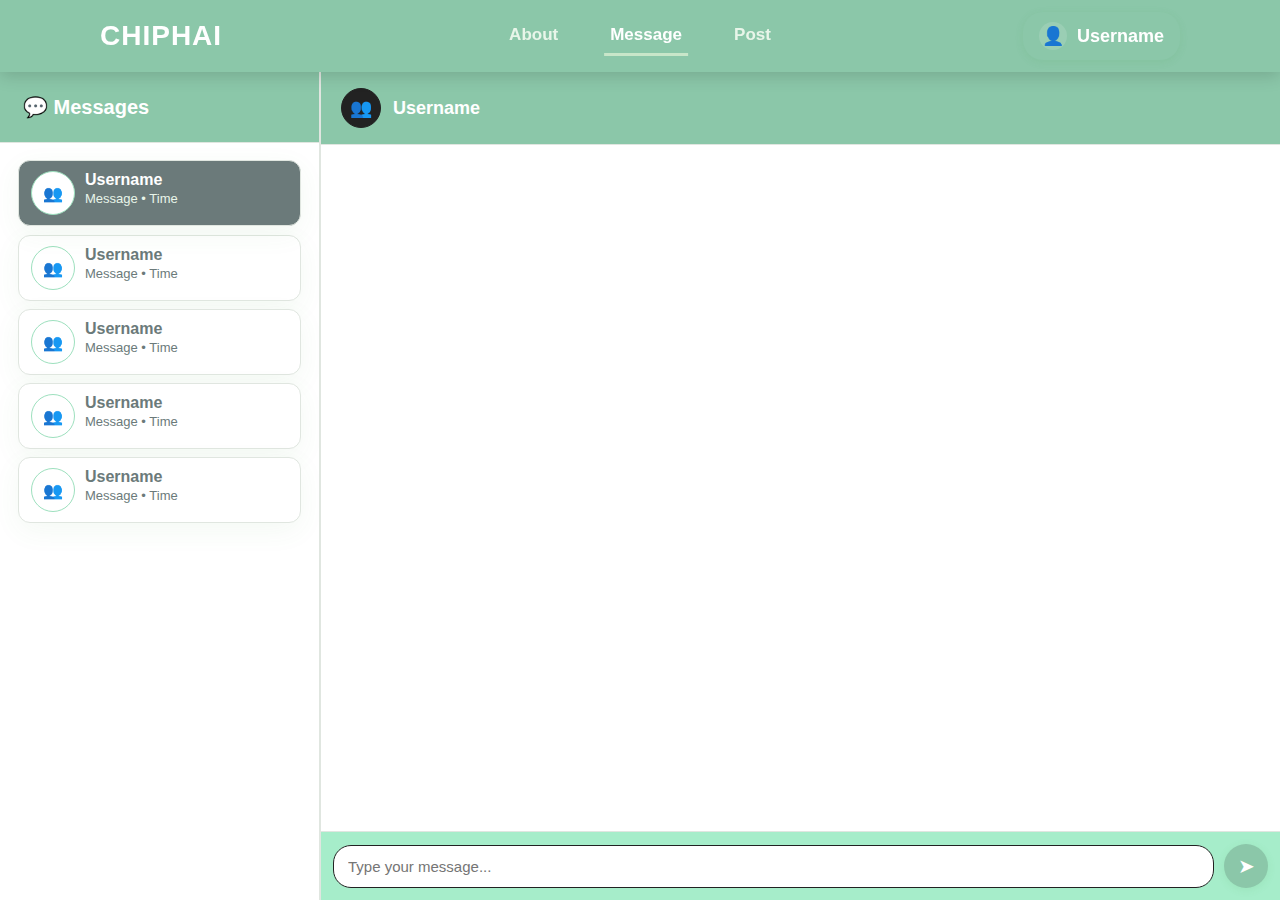
<file: Chat/Chat.html>
<!DOCTYPE html>
<html lang="th">
<head>
  <meta charset="UTF-8" />
  <meta name="viewport" content="width=device-width, initial-scale=1.0" />
  <title>Message | CHIPHAI</title>
  <link rel="stylesheet" href="Chat.css" />
</head>
<body>
  <!-- Header -->
  <header class="chat-header-bar">
    <div class="logo" id="logoBtn">CHIPHAI</div>
    <nav class="nav-links">
      <a href="#">About</a>
      <a href="#" class="active">Message</a>
      <a href="../Post/Post.html">Post</a>
    </nav>
    <button class="profile" id="profileBtn">
      <span class="avatar">👤</span>
      <span class="profile-name">Username</span>
    </button>
  </header>

  <!-- Main Layout -->
  <main class="chat-main-layout">
    <!-- Sidebar -->
    <aside class="chat-sidebar">
      <h3 class="sidebar-title"><span>💬</span> Messages</h3>
      <div class="chat-list" id="chatList">
        <div class="chat-item active">
          <span class="avatar">👥</span>
          <div class="chat-info">
            <p class="chat-name">Username</p>
            <p class="chat-preview">Message • Time</p>
          </div>
        </div>
        <div class="chat-item">
          <span class="avatar">👥</span>
          <div class="chat-info">
            <p class="chat-name">Username</p>
            <p class="chat-preview">Message • Time</p>
          </div>
        </div>
        <div class="chat-item">
          <span class="avatar">👥</span>
          <div class="chat-info">
            <p class="chat-name">Username</p>
            <p class="chat-preview">Message • Time</p>
          </div>
        </div>
        <div class="chat-item">
          <span class="avatar">👥</span>
          <div class="chat-info">
            <p class="chat-name">Username</p>
            <p class="chat-preview">Message • Time</p>
          </div>
        </div>
        <div class="chat-item">
          <span class="avatar">👥</span>
          <div class="chat-info">
            <p class="chat-name">Username</p>
            <p class="chat-preview">Message • Time</p>
          </div>
        </div>
      </div>
    </aside>

    <!-- Chat Section -->
    <section class="chat-section">
      <div class="chat-topbar">
        <span class="avatar">👥</span>
        <span class="chat-username">Username</span>
      </div>
      <div class="chat-body" id="chatBody">
        <div class="message received">ข้อความจากอีกฝ่าย</div>
        <div class="message received">...</div>
        <div class="message received">...</div>
        <div class="message sent">ข้อความของเรา</div>
        <div class="message sent">...</div>
      </div>
      <div class="chat-footer">
        <input type="text" id="messageInput" placeholder="Type your message..." />
        <button id="sendBtn">➤</button>
      </div>
    </section>
  </main>

  <script src="Chat.js"></script>
</body>
</html>
</file>
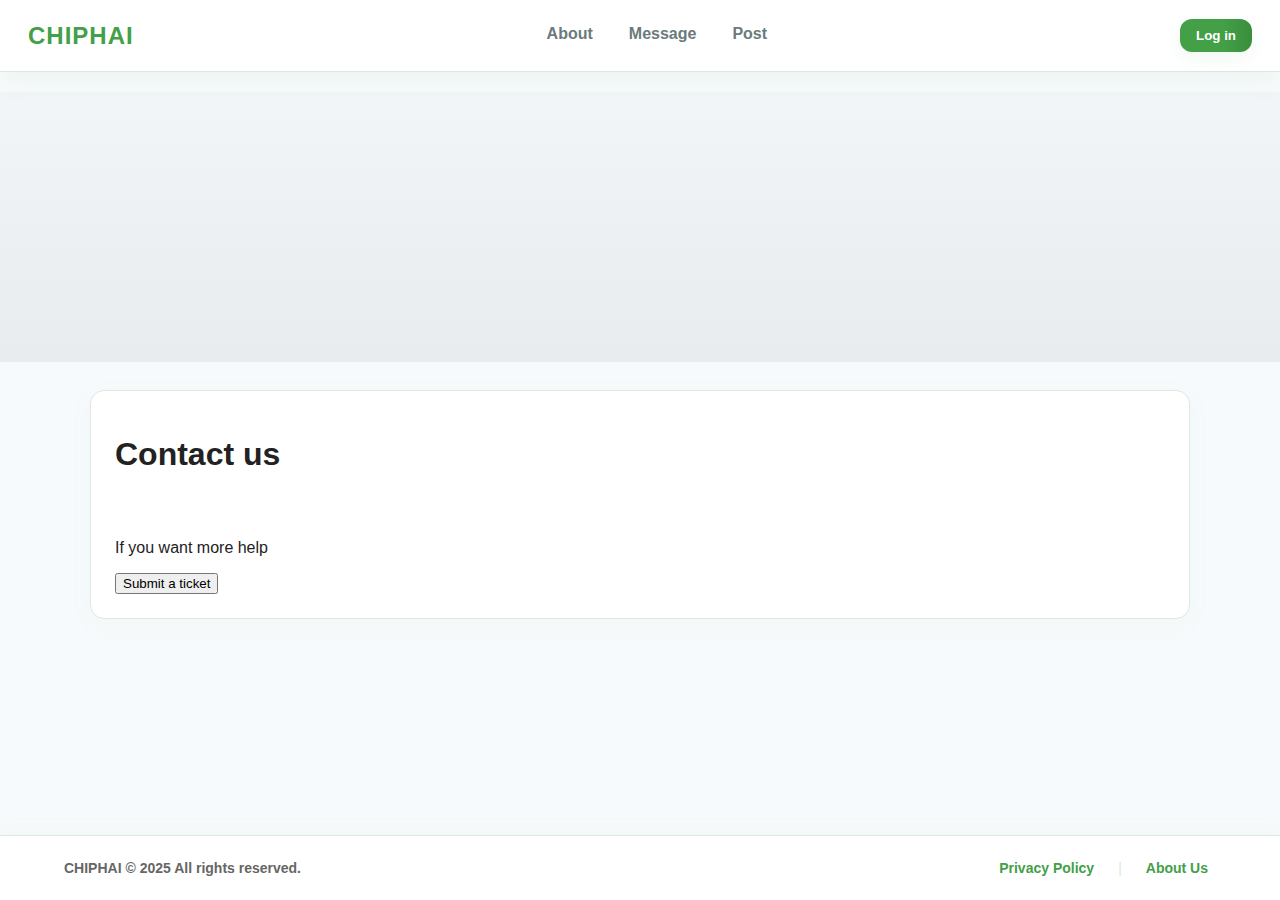
<file: Contact/Contact.html>
<!doctype html>
<html lang="th">
<head>
  <meta charset="utf-8" />
  <meta name="viewport" content="width=device-width, initial-scale=1" />
  <title>Contact | CHIPHAI</title>
  <link rel="stylesheet" href="Contact.css">
</head>
<body>
  <header class="site-header" role="banner">
    <div class="logo" id="logoBtn">CHIPHAI</div>

    <nav class="nav" role="navigation" aria-label="Main">
      <a href="../About/About.html" class="nav-item">About</a>
      <a href="../Chat/Chat.html" class="nav-item">Message</a>
      <a href="../Post/Post.html" class="nav-item">Post</a>
    </nav>

    <div class="header-right">
      <button class="login" id="loginBtn">Log in</button>
    </div>
  </header>

  <main class="contact-main">
    <section class="hero">
      <div class="hero-visual" aria-hidden="true">
        <div class="xmark"></div>
      </div>
    </section>

    <section class="contact-panel" aria-labelledby="contact-title">
      <h1 id="contact-title">Contact us</h1>

      <div class="contact-grid">
        <div class="contact-col">
          <label class="contact-line" aria-hidden="true"></label>
          <label class="contact-line" aria-hidden="true"></label>
          <label class="contact-line" aria-hidden="true"></label>
        </div>

        <div class="contact-col">
          <label class="contact-line" aria-hidden="true"></label>
          <label class="contact-line" aria-hidden="true"></label>
          <label class="contact-line" aria-hidden="true"></label>
        </div>
      </div>

      <p class="help-text">If you want more help</p>

      <div class="actions">
        <button class="btn-primary" id="submitTicket">Submit a ticket</button>
      </div>
    </section>
  </main>

  <footer class="site-footer" role="contentinfo">
  <div class="site-footer-inner">
    <div class="footer-left">
      <span class="brand">CHIPHAI</span> © 2025 All rights reserved.
    </div>
      <nav class="footer-nav" aria-label="Footer">
        <a href="../Privacy/Privacy.html">Privacy Policy</a>
        <span class="sep" aria-hidden="true">|</span>
        <a href="../About/About.html">About Us</a>
      </nav>
    </div>
  </footer>

  <script>
    document.getElementById('logoBtn')?.addEventListener('click', () => location.href = '../index.html');
    document.getElementById('loginBtn')?.addEventListener('click', () => location.href = '../index.html');
    document.getElementById('submitTicket')?.addEventListener('click', () => alert('เปิดฟอร์มส่ง ticket (ต่อเติมด้วยฟอร์มจริง)'));
  </script>
</body>
</html>
</file>
<file: Chat/Chat.css>
:root {
  --bg: #f7fafc;
  --sidebar: #eafaf2;
  --card: #fff;
  --accent: #9DE0BE;
  --accent-600: #A6EDCA;
  --accent-dark: #8BC7A9; 
  --muted: #6b7a7a;
  --border: #e0e6e0;
  --text-dark: #222;
  --text-secondary: #e8f5e9;
  --shadow: 0 8px 28px rgba(67,160,71,0.06);
  --shadow-sm: 0 6px 18px rgba(67,160,71,0.04);
  --sidebar-width: 320px;
  --transition: 180ms cubic-bezier(.4, .0, .2, 1);
  --header-height: 72px; 
}

/* Reset */
* {
  box-sizing: border-box;
}

html, body {
  height: 100%;
}

body{
  margin:0;
  font-family: 'Segoe UI', 'Prompt', 'Kanit', Arial, sans-serif;
  background:var(--bg);
  color:#222;
  -webkit-font-smoothing:antialiased;
  -moz-osx-font-smoothing:grayscale;
  display: flex;
  flex-direction: column;
  min-height: 100vh;
}

/* ─────────────── HEADER ─────────────── */

.chat-header-bar {
  position: fixed;
  top: 0;
  left: 0;
  width: 100%;
  height: var(--header-height);
  display: flex;
  align-items: center;
  justify-content: space-between;
  padding: 20px 100px; 
  background: var(--accent-dark);
  box-shadow: 0 4px 16px rgba(0, 0, 0, 0.15);
  z-index: 99;
  transition: background 180ms ease, box-shadow 180ms ease;
}

.logo {
  font-weight: 900;
  font-size: 28px;
  color: #fff;
  cursor: pointer;
  letter-spacing: 1px;
  transition: transform 180ms ease, color 180ms ease;
}

.logo:hover {
  transform: scale(1.15);
  color: #c8e6c9;
}

.nav-links {
  position: absolute;
  left: 50%;
  transform: translateX(-50%);
  display: flex;
  align-items: center;
  gap: 40px;
}

.nav-links a {
  text-decoration: none;
  color: #e8f5e9;
  font-size: 17px;
  font-weight: 700; 
  padding: 8px 6px;  
  border-bottom: 3px solid transparent; 
  transition: all 180ms ease;
}

.nav-links a.active,
.nav-links a:hover {
  color: var(--card);
  border-bottom-color: #c8e6c9; 
}

.profile {
  background: var(--accent-dark);
  color: #fff;
  border-radius: 20px;
  padding: 10px 16px;
  font-weight: 700;
  font-size: 18px;
  border: none;
  cursor: pointer;
  box-shadow: 0 2px 8px rgba(67,160,71,0.10);
  transition: transform var(--transition);
  display: flex;
  align-items: center;
  gap: 10px;
}

.profile:hover {
  transform: scale(1.05);
}

.profile .avatar {
  width: 28px;
  height: 28px;
  display: inline-flex;
  align-items: center;
  justify-content: center;
  border-radius: 50%;
  background: #fff2;
  overflow: hidden;
}

.profile .avatar img {
  width: 100%;
  height: 100%;
  object-fit: cover;
  border-radius: 50%;
}

/* ─────────────── MAIN LAYOUT ─────────────── */

.chat-main-layout {
  display: flex;
  height: calc(100vh - 72px);
  margin-top: 72px;
  background: var(--bg);
  width: 100vw;
  max-width: 100vw;
  overflow: hidden;
}

/* ─────────────── SIDEBAR ─────────────── */

.chat-sidebar {
  width: var(--sidebar-width);
  min-width: 260px;
  background: var(--card);
  border-right: 1.5px solid var(--border);
  display: flex;
  flex-direction: column;
  overflow: hidden;
}

.sidebar-title {
  font-size: 20px;
  font-weight: 700;
  color: var(--card);
  padding: 23px;
  margin: 0;
  border-bottom: 1.5px solid var(--border);
  background: var(--accent-dark);
}

.chat-list {
  flex: 1;
  overflow-y: auto;
  padding: 10px 8px 20px;
  scrollbar-width: thin;
  scrollbar-color: var(--text-dark) transparent;
}

.chat-list::-webkit-scrollbar {
  width: 8px;
}

.chat-list::-webkit-scrollbar-thumb {
  background: var(--text-dark);
  border-radius: 8px;
}

/* ─────────────── GROUP HEADER ─────────────── */

.chat-group-title {
  margin: 10px 10px 4px;
  font-size: 13px;
  font-weight: 800;
  color: #2e7d32;
  opacity: .9;
  white-space: nowrap;
  overflow: hidden;
  text-overflow: ellipsis;
}

/* ─────────────── CHAT ITEMS ─────────────── */

.chat-item {
  display: grid;
  grid-template-columns: 44px 1fr;
  gap: 10px;
  background: var(--card);
  border-radius: 12px;
  box-shadow: var(--shadow);
  border: 1.5px solid var(--border);
  transition: transform var(--transition), box-shadow var(--transition), background var(--transition);
  margin: 8px 10px;
  padding: 10px 12px;
  cursor: pointer;
}

.chat-item .avatar {
  width: 44px;
  height: 44px;
  border-radius: 50%;
  display: flex;
  align-items: center;
  justify-content: center;
  background: #fff;
  border: 1px solid var(--accent);
  overflow: hidden;
}

.chat-item .avatar img {
  width: 100%;
  height: 100%;
  object-fit: cover;
  border-radius: 50%;
}

.chat-item .chat-info {
  min-width: 0;
}

.chat-item .chat-name {
  font-weight: 700;
  font-size: 16px;
  margin: 0;
  color: var(--muted);
  white-space: nowrap;
  overflow: hidden;
  text-overflow: ellipsis;
}

.chat-item .chat-preview {
  font-size: 13px;
  color: var(--muted);
  margin: 2px 0 0;
  white-space: nowrap;
  overflow: hidden;
  text-overflow: ellipsis;
}

.chat-item:hover,
.chat-item.active {
  background: var(--muted);
  color: #fff;
  transform: translateY(-1px);
}

.chat-item:hover .chat-name,
.chat-item.active .chat-name {
  color: #fff;
}

.chat-item:hover .chat-preview,
.chat-item.active .chat-preview {
  color: #e8f5e9;
}

/* ─────────────── CHAT SECTION ─────────────── */

.chat-section {
  flex: 1;
  display: flex;
  flex-direction: column;
  background: var(--card);
  border-radius: 0;
  border-left: 1.5px solid var(--border);
  min-width: 0;
}

/* Top bar */
.chat-topbar {
  display: flex;
  align-items: center;
  gap: 12px;
  background: var(--accent-dark);
  padding: 16px 20px;
  border-bottom: 1.5px solid var(--border);
  font-weight: 800;
  color: var(--card);
  font-size: 18px;
}

.chat-topbar .avatar {
  width: 40px;
  height: 40px;
  border-radius: 50%;
  background: var(--text-dark);
  border: 1px solid var(--text-dark);
  display: flex;
  align-items: center;
  justify-content: center;
  overflow: hidden;
}

.chat-topbar .avatar img {
  width: 100%;
  height: 100%;
  object-fit: cover;
  border-radius: 50%;
}

/* Body */
.chat-body {
  flex: 1;
  padding: 18px 16px;
  display: flex;
  flex-direction: column;
  gap: 10px;
  background: var(--card);
  overflow-y: auto;
  min-height: 0;
  scrollbar-width: thin;
  scrollbar-color: var(--accent) transparent;
}

.chat-body::-webkit-scrollbar {
  width: 8px;
}

.chat-body::-webkit-scrollbar-thumb {
  background: var(--accent);
  border-radius: 8px;
}

/* Messages */
.message {
  max-width: min(68%, 720px);
  padding: 12px 16px;
  border-radius: 14px;
  font-size: 15px;
  word-break: break-word;
  box-shadow: 0 2px 8px rgba(67,160,71,0.07);
  opacity: 0;
  animation: fadeIn .25s forwards;
}

@keyframes fadeIn {
  to { opacity: 1; }
}

.message.received {
  background: var(--accent);
  color: var(--text-dark);
  align-self: flex-start;
  border-bottom-left-radius: 4px;
}

.message.sent {
  background: var(--muted);
  color: var(--card);
  align-self: flex-end;
  border-bottom-right-radius: 4px;
}

/* Footer */
.chat-footer {
  display: flex;
  align-items: center;
  gap: 10px;
  padding: 12px;
  background: var(--accent-600);
  border-top: 1.5px solid var(--border);
}

.chat-footer input[type="text"] {
  flex: 1;
  border: 1.5px solid var(--text-dark);
  border-radius: 18px;
  padding: 12px 14px;
  font-size: 15px;
  background: var(--card);
  color: var(--text-dark);
  outline: none;
}

.chat-footer input[type="text"]:focus {
  border-color: var(--accent-dark);
  background: var(--card);
}

.chat-footer button {
  background: var(--accent-dark);
  color: var(--card);
  border: none;
  border-radius: 50%;
  width: 44px;
  height: 44px;
  font-size: 20px;
  cursor: pointer;
  box-shadow: 0 2px 8px rgba(67,160,71,0.10);
  transition: transform var(--transition);
}

.chat-footer button:hover {
  transform: scale(1.06);
}

/* ─────────────── RESPONSIVE ─────────────── */

@media (max-width: 900px) {
  .chat-main-layout {
    flex-direction: column;
    height: auto;
  }

  .chat-sidebar {
    width: 100vw;
    min-width: 0;
    border-right: none;
    border-bottom: 1.5px solid var(--border);
  }

  .chat-section {
    border-left: none;
  }

  .chat-body {
    padding: 12px;
  }
}
</file>
<file: Contact/Contact.css>
:root{
  --bg:#f7fafc;
  --card:#fff;
  --accent:#43a047;
  --accent-600:#388e3c;
  --muted:#6b7a7a;
  --border:#e0e6e0;
  --shadow:0 8px 28px rgba(67,160,71,0.06);
  --shadow-sm:0 6px 18px rgba(67,160,71,0.04);
  --max-width:1200px;
  --radius:14px;
  --pad:24px;
  --transition:180ms cubic-bezier(.4,.0,.2,1);
  --text-dark:#222;
  --header-height:72px;
}

/* Reset / base */
*{box-sizing:border-box}
html,body{height:100%}
body{
  margin:0;
  font-family:'Segoe UI','Prompt','Kanit',Arial,sans-serif;
  background:var(--bg);
  color:var(--text-dark);
  -webkit-font-smoothing:antialiased;
  display:flex;
  flex-direction:column;
  min-height:100vh;
}


.site-header{
  
  min-height: 72px;         
  height: auto;             
  display: flex;
  align-items: center;     
  justify-content: space-between;
  gap: 16px;
  padding: 12px 28px;      
  background: var(--card);
  border-bottom: 1px solid var(--border);
  box-shadow: var(--shadow);
  box-sizing: border-box;   
}


.logo{
  font-weight:900;
  font-size:24px;
  color:var(--accent);
  cursor:pointer;
  letter-spacing:1px;
  transition:transform var(--transition);
}
.logo:hover{transform:scale(1.04); color:var(--accent-600)}

.nav{
  display:flex;
  gap:24px;
  align-items:center;
}
.nav-item{
  color:var(--muted);
  text-decoration:none;
  font-weight:600;
  padding:8px 6px;
  border-bottom:3px solid transparent;
  transition:all var(--transition);
}
.nav-item:hover,
.nav-item.active{
  color:var(--accent);
  border-bottom-color:var(--accent);
}

/* header right */
.header-right .login{
  background:linear-gradient(90deg,var(--accent) 60%, var(--accent-600) 100%);
  color:#fff;
  border:none;
  padding:9px 16px;
  border-radius:12px;
  font-weight:700;
  cursor:pointer;
  box-shadow:0 6px 18px rgba(67,160,71,0.08);
}
.header-right .login:hover{transform:translateY(-1px)}


.hero{
  width:100%;
  margin:0;
  padding:0;
  background:transparent;
}
.hero-visual{
  position:relative;
  left:50%;
  right:50%;
  margin-left:-50vw;
  margin-right:-50vw;
  width:100vw;
  height:30vh;
  max-height:42vh;
  background-position:center;
  background-size:cover;
  background-repeat:no-repeat;
  border-radius:0;
  overflow:hidden;
}
.hero-visual::after{
  content:"";
  position:absolute;
  inset:0;
  background:linear-gradient(180deg, rgba(0,0,0,0.02), rgba(0,0,0,0.06));
  pointer-events:none;
}

/* Main content */
.contact-main{
  max-width:var(--max-width);
  width:100%;
  margin:20px auto;
  padding:0 var(--pad) 48px;
  display:flex;
  flex-direction:column;
  gap:28px;
  flex:1 0 auto;
}

/* Contact panel */
.contact-panel{
  width:100%;
  max-width:1100px;
  margin:0 auto;
  background:var(--card);
  border:1px solid var(--border);
  padding:24px;
  border-radius:var(--radius);
  box-shadow:0 6px 30px rgba(67,160,71,0.03);
  text-align:left;
}


.contact-panel .panel-header{
  display:flex;
  align-items:center;
  justify-content:space-between;
  gap:16px;
  margin-bottom:12px;
}
.contact-panel .panel-header h1{
  margin:0;
  font-size:28px;
  color:var(--text-dark);
}
.btn-ticket{
  background: transparent;
  border: 1px solid var(--accent);
  color: var(--accent);
  padding:14px 14px;
  border-radius:10px;
  font-weight:700;
  cursor:pointer;
  transition: all var(--transition);
  margin-bottom: 20px;
}
.btn-ticket:hover{
  background: linear-gradient(90deg, var(--accent) 60%, var(--accent-600) 100%);
  color:#fff;
  transform: translateY(-2px);
}

/* intro text */
.contact-intro{
  margin:0 0 20px;
  color:var(--muted);
  line-height:1.6;
}

/* contact details layout: grid cards */
.contact-grid{ display:flex; gap:28px; flex-direction:column; }
.contact-details{
  display:grid;
  grid-template-columns:1fr 1fr;
  gap:16px;
}

/* detail card */
.detail-item{
  padding:16px;
  border-radius:10px;
  background:linear-gradient(180deg, rgba(255,255,255,0.98), rgba(255,255,255,0.995));
  border:1px solid var(--border);
  box-shadow:var(--shadow-sm);
}
.detail-title{ font-weight:800; color:var(--accent); margin-bottom:6px; }
.detail-value{ color:var(--muted); font-size:14px; line-height:1.6; }
.detail-value a{ color:var(--accent); text-decoration:none; font-weight:700; }
.detail-value a:hover{ color:var(--accent-600); text-decoration:underline; }

/* Footer */
.site-footer{
  background: var(--card);
  border-top: 1px solid var(--border);
  box-shadow: 0 -6px 20px rgba(67,160,71,0.03);
  padding: 18px 0;
  margin-top: 0;
}

.site-footer-inner{
  max-width: var(--max-width);
  margin: 0 auto;
  padding: 0 24px;
  display: flex;
  align-items: center;
  justify-content: space-between;
  gap: 12px;
  color: var(--muted);
  font-size: 14px;
}

.site-footer .footer-left{
  color: #666;
  font-weight: 600;
}

.footer-nav{
  display: flex;
  align-items: center;
  gap: 12px;
}

.footer-nav a{
  color: var(--accent);
  text-decoration: none;
  font-weight: 700;
  padding: 6px 8px;
  border-radius: 8px;
  transition: background 160ms ease, color 160ms ease, transform 160ms ease;
}
.footer-nav a:hover{
  background: rgba(67,160,71,0.06);
  color: var(--accent-600);
  transform: translateY(-2px);
}

.footer-nav .sep{
  color: var(--border);
  margin: 0 4px;
}
.footer-nav{ display:flex; gap:12px; align-items:center; }
.footer-nav a{ color:var(--accent); text-decoration:none; font-weight:700; padding:6px 8px; border-radius:8px;}
.footer-nav a:hover{ color:var(--accent-600); background: rgba(67,160,71,0.06); }

/* Responsive */
@media (max-width:980px){
  .hero-visual{ height:25vh; }
  .contact-details{ grid-template-columns:1fr; }
}
@media (max-width:640px){
  .nav{ display:none; }
  .logo{ font-size:20px; }
  .hero-visual{ height:18vh; }
  .contact-panel{ padding:18px; }
}

@media (max-width:560px){
  .site-footer-inner{
    flex-direction: column;
    align-items: center;
    gap: 10px;
    padding: 12px;
  }
  .footer-nav{gap:8px}
}

#particles-js {
    position: fixed;
    width: 100%;
    height: 100%;
    top: 0; left: 0;
    z-index: -1; /* อยู่หลังเนื้อหา */
    background: var(--bg); /* หรือใส่สีพื้นหลังที่ชอบ */
  }
</file>
